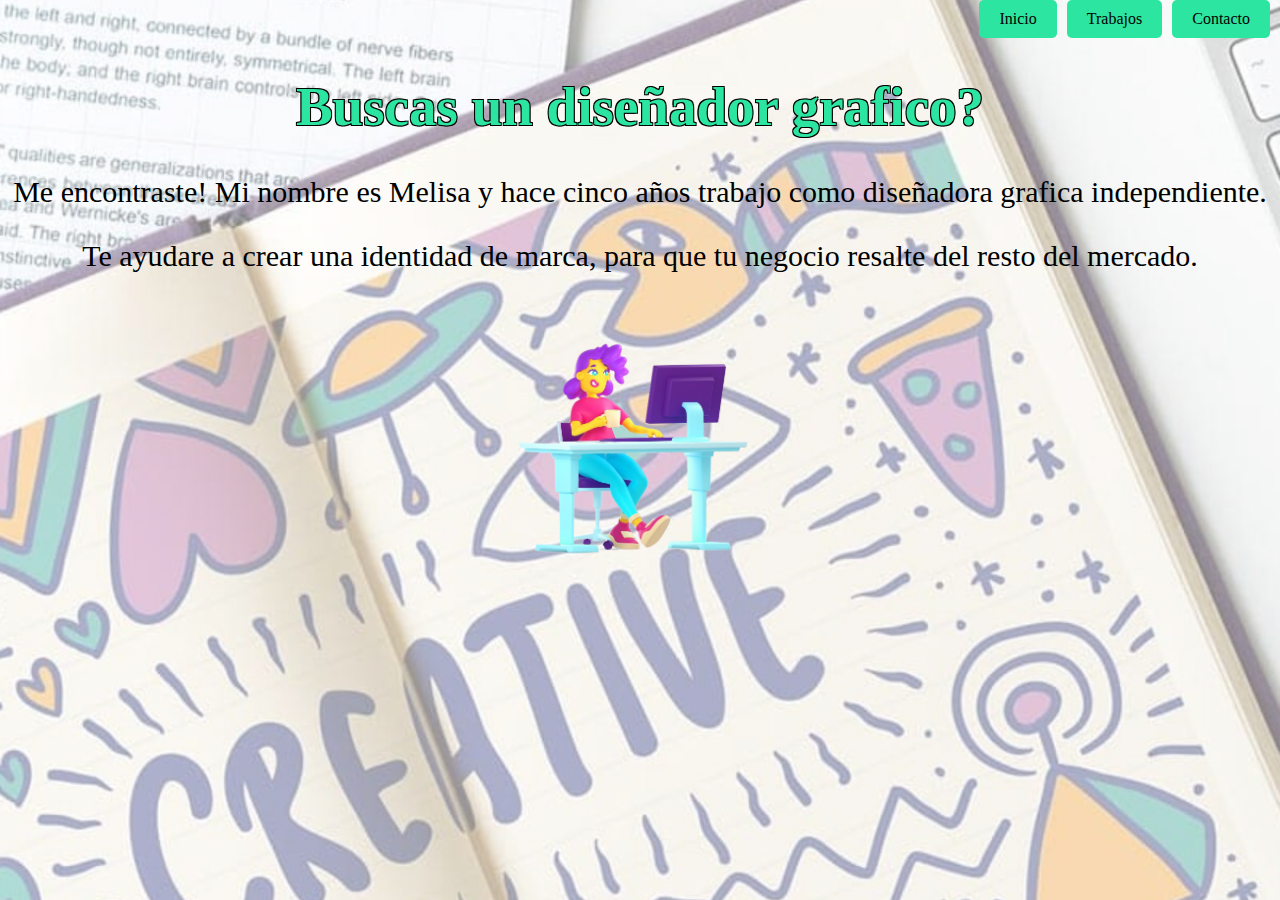
<file: index.html>
<!DOCTYPE html>
<html lang="en">
<head>
    <meta charset="UTF-8">
    <meta name="viewport" content="width=device-width, initial-scale=1.0">
    <title>Melisa Sosa</title>
    <link rel="stylesheet" href="portfolio.css">
    <script src="bienbenida.js"></script>
</head>
<body>
    <div class="contenedor">
        <a href="Porfolio.html" class="boton">Inicio</a>
        <a href="Trabajos.html" class="boton">Trabajos</a>
        <a href="Contacto.html" class="boton">Contacto</a>
    </div>
    <h1>Buscas un diseñador grafico?</h1>
    <p>Me encontraste! Mi nombre es Melisa y hace cinco años trabajo como diseñadora grafica independiente.</p>
    <p>Te ayudare a crear una identidad de marca, para que tu negocio resalte del resto del mercado.</p>
    <div class="imagen2">
<img src="imagen2.png" alt="Chica Compu">
</div>
</body>
</html>
</file>
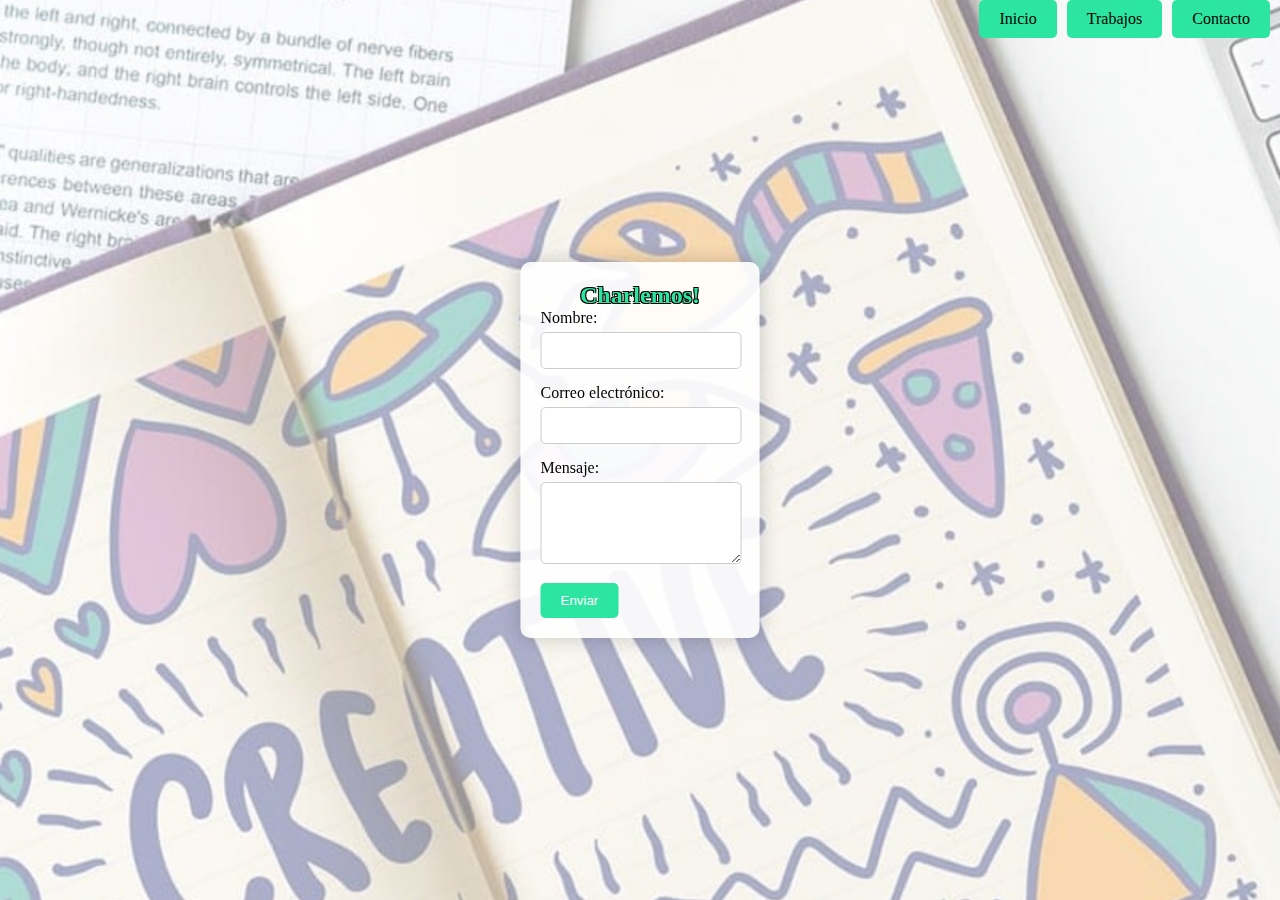
<file: Contacto.html>
<!DOCTYPE html>
<html lang="en">
<head>
    <meta charset="UTF-8">
    <meta name="viewport" content="width=device-width, initial-scale=1.0">
    <title>Contacto</title>
    <link rel="stylesheet" href="portfolio.css">
</head>
<body>
    <div class="contenedor">
        <a href="index.html" class="boton">Inicio</a>
        <a href="Trabajos.html" class="boton">Trabajos</a>
        <a href="Contacto.html" class="boton">Contacto</a>
    </div>
    <div class="formulario-flotante">
        <div class="formulario">
            <h2>Charlemos!</h2>
            <form action="/enviar_formulario.php" method="POST">
                <div class="campo">
                    <label for="nombre">Nombre:</label>
                    <input type="text" id="nombre" name="nombre" required>
                </div>
                <div class="campo">
                    <label for="email">Correo electrónico:</label>
                    <input type="email" id="email" name="email" required>
                </div>
                <div class="campo">
                    <label for="mensaje">Mensaje:</label>
                    <textarea id="mensaje" name="mensaje" rows="4" required></textarea>
                </div>
                <button type="submit">Enviar</button>
            </form>
        </div>
    </div>
    
</body>
</html>
</file>
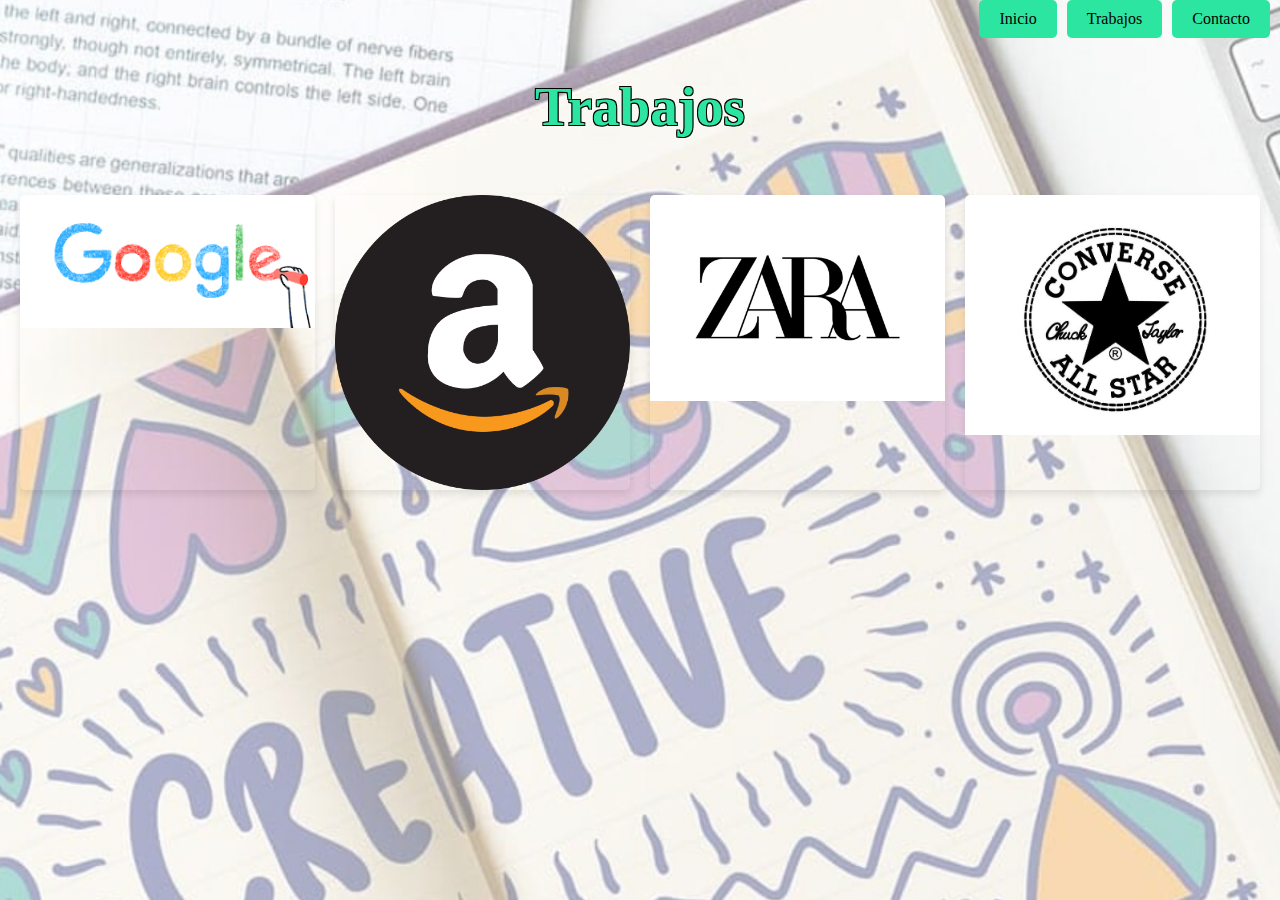
<file: Trabajos.html>
<!DOCTYPE html>
<html lang="en">
<head>
    <meta charset="UTF-8">
    <meta name="viewport" content="width=device-width, initial-scale=1.0">
    <title>Trabajos</title>
    <link rel="stylesheet" href="portfolio.css">
</head>
<body>
<div class="contenedor">
    <a href="index.html" class="boton">Inicio</a>
    <a href="Trabajos.html" class="boton">Trabajos</a>
    <a href="Contacto.html" class="boton">Contacto</a>
</div>
<h1>Trabajos</h1>
<div class="galeria">
    <div class="imagen">
        <img src="imagen google.png" alt="Google">
    </div>
    <div class="imagen">
        <img src="Amazon.jpg" alt="Amazon">
    </div>
    <div class="imagen">
        <img src="zara.jpg" alt="Zara">
    </div>
    <div class="imagen">
        <img src="converse.jpg" alt="Converse">
    </div>
    
</div>
    
</body>
</html>
</file>
<file: portfolio.css>
body {
    font-family: fantasy;
    position: relative; 
    margin: 0; /* Elimina el margen por defecto */
    padding: 0; /* Elimina el padding por defecto */
    height: 100vh; /* Asegura que el body ocupe toda la altura de la ventana */
}

body::before {
    content: '';
    position: absolute;
    top: 0;
    left: 0;
    width: 100%;
    height: 100%;
    background-image: url('fondo.jpg');
    background-size: cover; /* Ajusta la imagen para cubrir todo el contenedor */
    background-position: center; /* Centra la imagen en el contenedor */
    opacity: 0.5; /* Reducir la opacidad del fondo */
    z-index: -1; /* Coloca el fondo detrás del contenido del body */
}

.contenedor {
    display: flex; 
    justify-content: flex-end; 
    align-items: flex-start;
}

h2 {
    text-align: center;
    margin: 0 0.625rem; 
}
.boton {
display: inline-block; /* Permite que los elementos sean elementos de bloque en línea */
    padding: 0.625rem 1.25rem; /* Ajusta el espacio interno de los botones */
    background-color: rgb(44, 229, 161); /* Color de fondo del botón */
    color: black; /* Color del texto del botón */
    text-align: center; /* Centra el texto dentro del botón */
    text-decoration: none; /* Elimina el subrayado del texto (por defecto en algunos navegadores) */
    border: none; /* Elimina el borde del botón */
    border-radius: 0.313rem; /* Añade esquinas redondeadas al botón */
    cursor: pointer; /* Cambia el cursor a mano cuando se pasa sobre el botón */
    margin-right: 0.625rem;
}
.imagen2 {
    margin: 1.25rem auto; /* Margen superior e inferior de 20px y centrar horizontalmente */
    max-width: 18.75rem; /* Ancho máximo de la imagen */
}
.imagen2 img {
    display: block; /* Hacer que la imagen sea un bloque para aplicar márgenes automáticamente */
    width: 100%; /* Ajustar el ancho de la imagen al 100% del contenedor */
    height: auto; /* Mantener la proporción de aspecto original */
    margin: 0 auto; /* Centrar la imagen horizontalmente dentro del contenedor */
}
h1 {
    font-size: 3.438rem ;
    color: rgb(44, 229, 161);
    text-align: center;
    text-shadow: 
    -0.063rem -0.063rem 0 #000,  
     0.063rem -0.063rem 0 #000,
    -0.063rem  0.063rem 0 #000,
     0.063rem  0.063rem 0 #000;
}

p {
    font-size: 1.875rem;
    color: black;
    text-align: center;
}

.galeria {
    display: grid;
    grid-template-columns: repeat(auto-fill, minmax(15.625rem, 1fr)); /* Distribuye las imágenes en columnas flexibles */
    gap: 1.25rem; /* Espacio entre las imágenes */
    padding: 1.25rem; /* Espacio interior de la galería */
}

.imagen {
    position: relative; /* Permite posicionar elementos internos relativamente */
    overflow: hidden; /* Oculta contenido que sobresale */
    border-radius: 0.313rem; /* Borde redondeado */
    box-shadow: 0 0.25rem 0.5rem rgba(0, 0, 0, 0.1); /* Sombra ligera */
}

.imagen img {
    display: block; /* Elimina el espacio reservado para descender */
    width: 100%; /* Ajusta el ancho de la imagen al contenedor */
    height: auto; /* Ajusta la altura de la imagen automáticamente */
    transition: transform 0.3s ease; /* Efecto de transición en la transformación */
}

.imagen:hover img {
    transform: scale(1.1); /* Escala la imagen al pasar el ratón */
}

.contenido {
    max-width: 50rem;
    margin: 1.25rem auto;
    padding: .25rem;
    background-color: #fff;
    box-shadow: 0 0 0.625rem rgba(0, 0, 0, 0.1);
}

.formulario-flotante {
    position: fixed;
    top: 50%;
    left: 50%;
    transform: translate(-50%, -50%);
    background-color: rgba(255, 255, 255, 0.9); /* Fondo semitransparente */
    box-shadow: 0 0 1.25rem rgba(0, 0, 0, 0.2);
    padding: 1.25rem;
    border-radius: 0.625rem;
    z-index: 1000; /* Asegura que esté por encima del contenido */
    margin-right:  1.875rem;
    max-width: 37.5rem;
}
.formulario {
    margin: 0 auto;
}

.campo {
    margin-bottom: 0.938rem;
}
label {
    display: block;
    margin-bottom: 0.313rem;
}

input[type="text"],
input[type="email"],
textarea {
    width: calc(100% - 1.25rem);
    padding: 0.625rem;
    border: 0.063rem solid #ccc;
    border-radius: 0.313rem;
}
button[type="submit"] {
    background-color: rgb(44, 229, 161);
    color: #fff;
    border: none;
    padding: 0.625rem 1.25rem;
    border-radius: 0.313rem;
    cursor: pointer;
}

button[type="submit"]:hover {
    background-color: rgb(44, 229, 161);
}
.formulario h2{
    color:rgb(44, 229, 161) ;
    text-shadow: 
    -0.063rem -0.063rem 0 #000,  
    0.063rem -0.063rem 0 #000,
   -0.063rem  0.063rem 0 #000,
    0.063rem  0.063rem 0 #000;
}

@media (max-width: 768px) {
    .contenedor {
        flex-direction: column; /* Cambia la dirección del flex para apilar los botones verticalmente */
        align-items: center; /* Centra los botones horizontalmente */
        gap: 1rem; /* Añade espacio entre los botones */
    }

    .boton {
        margin-right: 0; /* Elimina el margen derecho ya que los botones estarán en una sola columna */
        margin-bottom: 0.5rem; /* Añade un margen inferior para separar los botones */
    }
}

@media (max-width: 480px) {
    .boton {
        padding: 0.5rem 1rem; /* Ajusta el tamaño del padding para pantallas muy pequeñas */
        font-size: 0.875rem; /* Reduce el tamaño del texto en los botones */
    }
</file>
